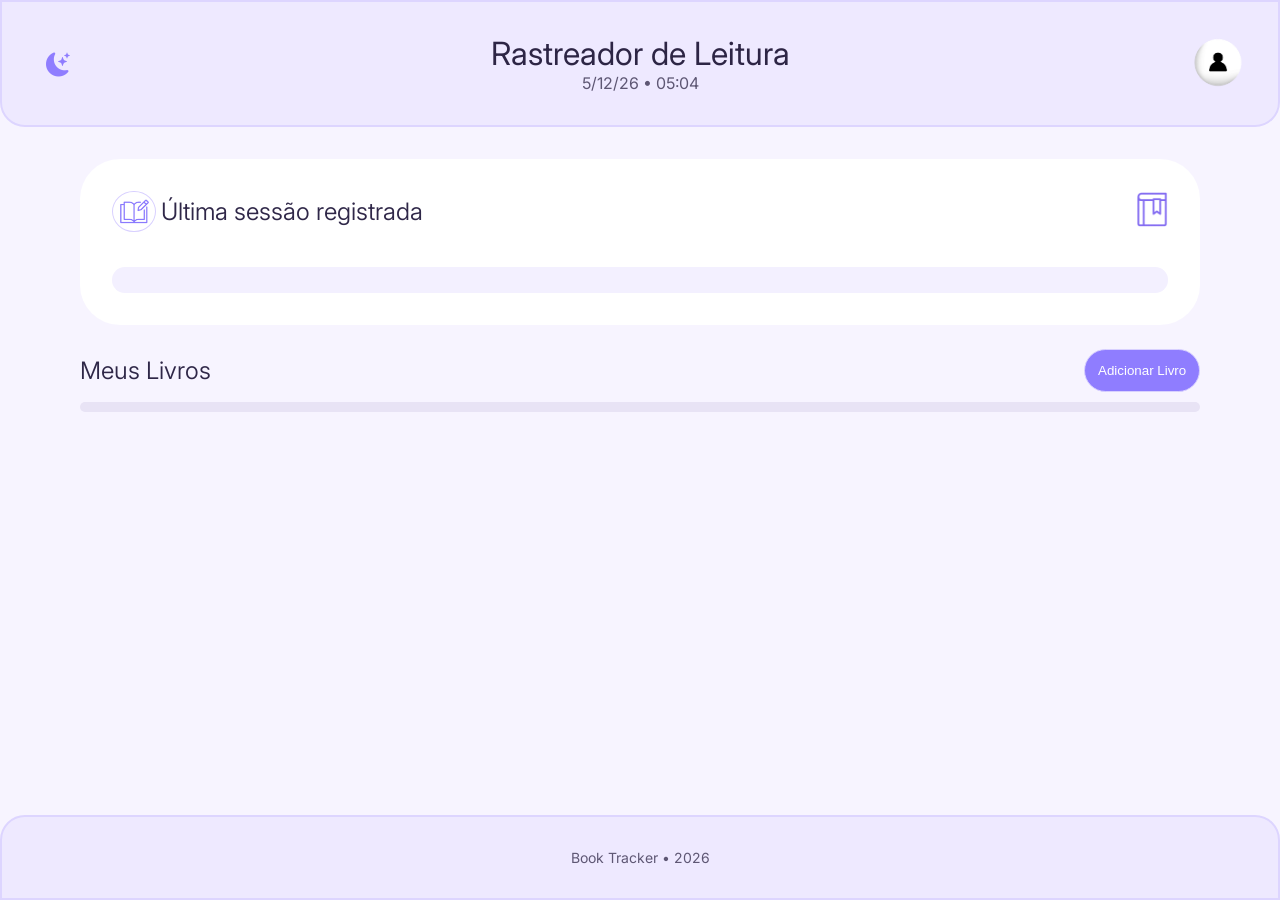
<file: index.html>
<!DOCTYPE html>
<html lang="pt-br">

<head>
    <meta charset="UTF-8">
    <meta name="viewport" content="width=device-width, initial-scale=1.0">
    <title>Rastreador de Leitura</title>

    <script defer src="javascript/components/clock.js"></script>
    <script type="module" src="javascript/pages/homepage.js"></script>
    <script defer src="javascript/components/tema.js"></script>

    <link rel="stylesheet" href="css/global.css">
    <link rel="stylesheet" href="css/homepage.css">

    <link rel="preconnect" href="https://fonts.googleapis.com">
    <link rel="preconnect" href="https://fonts.gstatic.com" crossorigin>
    <link
        href="https://fonts.googleapis.com/css2?family=Inter:ital,opsz,wght@0,14..32,100..900;1,14..32,100..900&display=swap"
        rel="stylesheet">
    <link rel="stylesheet" href="https://cdn.jsdelivr.net/npm/bootstrap-icons@1.13.1/font/bootstrap-icons.min.css">
</head>

<body>
    <header>
        <div class="header-center">
            <h1>Rastreador de Leitura</h1>
            <time id="clock"></time>
        </div>

        <div class="header-right">
            <img class="user-icon" src="assets/images/profile-user-icon-png.png">
        </div>

        <div class="header-left">
            <i id="btnTema" class="bi bi-moon-stars-fill"></i>
        </div>

    </header>

    <main>
        <section class="last-session">
            <div class="session-header">
                <div class="session-title">
                    <div class="session-icon">
                        <img class="session-img-icon" src="assets\images\session-icon.png">
                    </div>
                    <h2>Última sessão registrada</h2>
                </div>

                <a href="index.html">
                    <img class="session-img-icon" src="assets\images\book-icon.png">
                </a>
            </div>

            <div class="session-info">
                <time id="session-date"></time>
                <p id="session-pages"></p>
            </div>

            <div class="session-user-comment">
                <p id="session-comment"></p>
            </div>
        </section>

        <section class="books">
            <div class="books-header">
                <h2>Meus Livros</h2>
                <button id="botao-hp-adicionar-livro">Adicionar Livro</button>
            </div>
            <div class="books-line"></div>

            <div class="books-grid" id="books-grid"></div>
        </section>
    </main>

    <div class="modal-overlay" id="form-adicionar-livro">
        <div class="modal adicionar">
            <div class="modal-header-adicionar">
                <div class="foto">
                    <img src="assets/images/icons8-open-book.png" alt="icon livro aberto">
                </div>
                <div class="modal-header-text">
                    <p>Adicionar livro</p>
                    <p>Preencha as informações do livro.</p>
                </div>
            </div>
            <div>
                <form id="form-livro" class="form-livro">

                    <div class="campo2">
                        <label for="titulo">Título:</label>
                        <input type="text" id="titulo" name="titulo" required minlength="2" maxlength="255"
                            placeholder="Digite o título do livro">
                    </div>

                    <div class="campo2">
                        <label for="autor">Autor(a):</label>
                        <input type="text" id="autor" name="autor" required minlength="3" maxlength="255"
                            placeholder="Digite o nome do autor">
                    </div>

                    <div class="container-form">
                        <div class="campo2">
                            <label for="genero">Gênero:</label>

                            <select class="input" id="genero" name="genero" required>
                                <option value="">Selecione um gênero</option>
                                <option value="Ação">Ação</option>
                                <option value="Aventura">Aventura</option>
                                <option value="Autoajuda">Autoajuda</option>
                                <option value="Biografia">Biografia</option>
                                <option value="Ciência">Ciência</option>
                                <option value="Clássico">Clássico</option>
                                <option value="Comédia">Comédia</option>
                                <option value="Conto">Conto</option>
                                <option value="Drama">Drama</option>
                                <option value="Fantasia">Fantasia</option>
                                <option value="Ficção Científica">Ficção Científica</option>
                                <option value="Didádico">Didático</option>
                                <option value="Infantil">Infantil</option>
                                <option value="Mistério">Mistério</option>
                                <option value="Poesia">Poesia</option>
                                <option value="Romance">Romance</option>
                                <option value="Suspense">Suspense</option>
                                <option value="Terror">Terror</option>
                            </select>
                        </div>

                        <div class="campo2">
                            <label for="paginas">Quantidade de Pág.:</label>

                            <input class="input" type="number" id="paginas" name="qtdPaginas" required min="1"
                                max="100000" step="1" placeholder="Ex.: 320">
                        </div>

                    </div>


                    <div class="botoes-modal-adicionar">
                        <button type="button" id="btn-cancelar-adicao" class="btn-modal">
                            Cancelar
                        </button>

                        <button type="submit" id="btn-adicionar" class="btn-modal roxo">
                            Adicionar livro
                        </button>
                    </div>
                </form>
            </div>
        </div>
    </div>

    <footer>
        <p>Book Tracker • 2026</p>
    </footer>
</body>

</html>
</file>
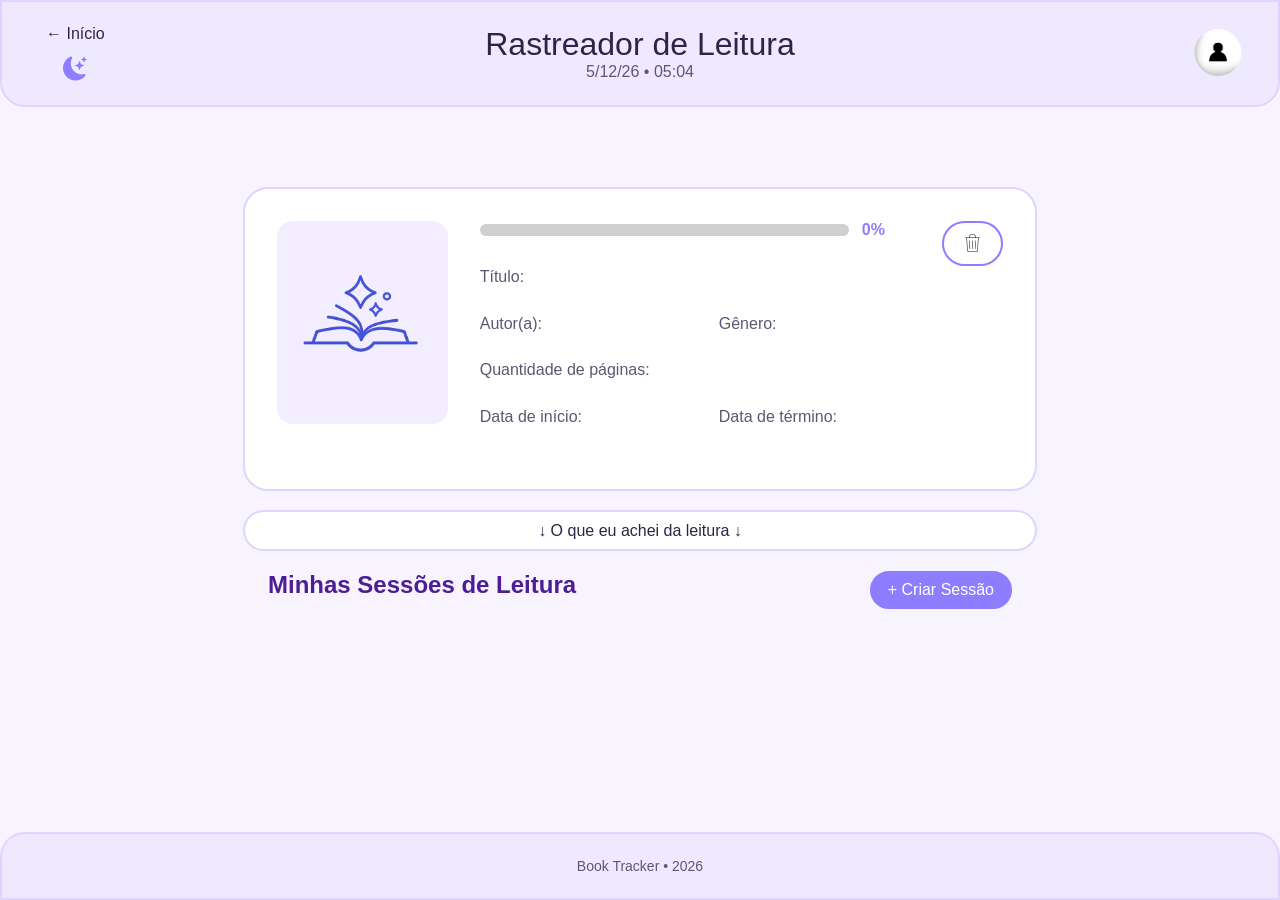
<file: pages/livro.html>
<!DOCTYPE html>
<html lang="pt-BR">

<head>
  <meta charset="UTF-8">
  <meta name="viewport" content="width=device-width, initial-scale=1.0">
  <title>Rastreador de Leitura</title>

  <script defer src="../javascript/components/clock.js"></script>
  <script defer src="../javascript/components/livro.js"></script>
  <script type="module" src="../javascript/pages/livro.js">

  </script>
  <script defer src="../javascript/components/tema.js"></script>

  <link rel="stylesheet" href="../css/global.css">
  <link rel="stylesheet" href="../css/livro.css">
  <link rel="stylesheet" href="https://cdn.jsdelivr.net/npm/bootstrap-icons@1.13.1/font/bootstrap-icons.min.css">
</head>

<body>

  <header>
    <div class="header-center">
      <h1>Rastreador de Leitura</h1>
      <time id="clock"></time>
    </div>
    <div class="header-right">
      <img class="user-icon" src="../assets/images/profile-user-icon-png.png">
    </div>

    <div class="header-left">
      <a href="../index.html" id="voltarInicio">&larr; Início</a>
      <i id="btnTema" class="bi bi-moon-stars-fill"></i>
    </div>
  </header>

  <main>
    <section class="card-infLivro">

      <div class="card-img">
        <img class="img-liv-aberto" src="../assets/images/icone-livro-estrela.png" alt="Livro aberto">
      </div>

      <div class="lado-direito">
        <div class="container-progresso">

          <div class="barra-progresso">
            <div class="progresso"></div>
          </div>

          <span id="porcentagem">0%</span>

        </div>

        <div class="dados-livro">

          <div class="campo titulo">
            <span class="label">Título:</span>
            <span class="valor" id="titulo"></span>
          </div>

          <div class="campo autor">
            <span class="label">Autor(a):</span>
            <span class="valor" id="autor"></span>
          </div>

          <div class="campo genero">
            <span class="label">Gênero:</span>
            <span id="genero"></span>
          </div>

          <div class="campo paginas">
            <span class="label">Quantidade de páginas:</span>
            <span id="qtdPag"></span>
          </div>

          <div class="campo inicio">
            <span>Data de início:</span>
            <span id="dtInicio"></span>
          </div>

          <div class="campo fim">
            <span class="label">Data de término:</span>
            <span id="dtFim"></span>
          </div>

        </div>
      </div>

      <button class="botao-remover" id="botao-remover">
        <img src="../assets/images/icons8-trash-25.png" alt=""></button>

    </section>
    <section class="card-opiniao">

      <button class="btn-opiniao" id="btnOpiniao">
        <span>&darr;</span>
        O que eu achei da leitura
        <span>&darr;</span>
      </button>

      <div class="conteudo-opiniao opnOculto" id="conteudoOpiniao">
        <div class="opiniao" id="opiniao"></div>
      </div>

    </section>

    <section class="sessao-sessoes-leitura">
      <div class="sessao-sessoes-leitura-head">
        <h2>Minhas Sessões de Leitura</h2>
        <button id="botao-criar-sessao">+ Criar Sessão</button>
      </div>
      <div id="listaSessoes"></div>
    </section>

  </main>

  <div class="modal-overlay" id="form-adicionar-sessao">
    <div class="modal adicionar">
      <div class="modal-header-adicionar">
        <div class="foto">
          <img src="../assets/images/icons8-open-book.png" alt="icon livro aberto">
        </div>
        <div class="modal-header-text">
          <p>Criar Sessão de Leitura</p>
          <p>Registre seu progresso na leitura do livro.</p>
        </div>
      </div>
      <div>
        <form id="form-criar-sessao" class="form-sessao">
          <div class="campo2">
            <label for="paginas">Quantidade de páginas lidas:</label>

            <input class="input" type="number" id="paginas" name="qtdPaginas" required min="1" max="100000" step="1"
              placeholder="Ex.: 320">
          </div>

          <div class="campo2">
            <label for="comentario">Comentário:</label>

            <textarea id="comentario" name="comentario" rows="8" maxlength="1000"
              placeholder="Escreva um comentário sobre sua leitura..."></textarea>
          </div>


          <div class="botoes-modal-adicionar">
            <button type="button" id="btn-cancelar-adicao-sessao" class="btn-modal">
              Cancelar
            </button>

            <button type="submit" id="btn-add-sessao" class="btn-modal roxo">
              Adicionar
            </button>
          </div>
        </form>
      </div>
    </div>
  </div>


  <div class="modal-overlay" id="modal-deletar-livro">
    <div class="modal excluir">
      <div class="modal-header">
        <div class="foto">
          <img src="../assets/images/icons8-trash-50.png" alt="icon lixeira">
        </div>
        <div class="modal-header-text">
          <p>Deletar livro</p>
          <p>Esta ação não poderá ser desfeita.</p>
        </div>
      </div>

      <p class="modal-msg">Tem certeza que deseja excluir esse livro?</p>

      <div class="botoes-modal">
        <button class="btn-modal" id="btn-cancelar-modal">Cancelar</button>
        <button class="btn-modal vermelho" id="btn-deletar">Deletar</button>
      </div>
    </div>
  </div>

  <div class="modal-overlay" id="modal-registrar-opiniao">
    <div class="modal adicionar">
      <div class="modal-header-adicionar">
        <div>
          <img src="../assets/images/icons8-review.png" alt="icon opiniao">
        </div>
        <div class="modal-header-text">
          <p>Registar Opinião</p>
          <p>Parabéns! Você concluiu o livro.</p>
        </div>
      </div>

      <div>
        <form id="form-editar-livro" class="form-editar-sessao">
          <div class="campo-estrela">
            <label>Sua nota para o livro:</label>

            <div class="rating">
              <input type="radio" name="nota" id="star5" value="5">
              <label for="star5">★</label>

              <input type="radio" name="nota" id="star4" value="4">
              <label for="star4">★</label>

              <input type="radio" name="nota" id="star3" value="3">
              <label for="star3">★</label>

              <input type="radio" name="nota" id="star2" value="2">
              <label for="star2">★</label>

              <input type="radio" name="nota" id="star1" value="1" required>
              <label for="star1">★</label>
            </div>
          </div>

          <div class="campo2">
            <label for="comentario">Opinião:</label>

            <textarea class="input" id="comentario" name="opiniao" rows="8" maxlength="1000"
              placeholder="Escreva sua opinião sobre o livro lido..."></textarea>
          </div>


          <div class="botoes-modal-adicionar">
            <button type="button" id="btn-cancelar-editar-livro" class="btn-modal">
              Cancelar
            </button>

            <button type="submit" id="btn-editar-livro" class="btn-modal roxo">
              Registrar
            </button>
          </div>
        </form>
      </div>
    </div>
  </div>

  <footer>
    <p>Book Tracker • 2026</p>
  </footer>
</body>

</html>
</file>
<file: css/global.css>
* {
  margin: 0;
  padding: 0;
  box-sizing: border-box;
}

:root {
  --background: #f7f4ff;
  --surface: #eee9ff;

  --font-family: "Inter", sans-serif;

  --on-surface: #2d2545;
  --text-muted: #5e5774;
  --borda-hf: #ddd5ff;

  --radius-sm: 25px;

  --padding-sm: 1.5rem;
  --padding-md: 2rem;
  --padding-lg: 5rem;
}

header,
footer {
  background-color: var(--surface);
  border: 2px solid var(--borda-hf);
  padding: var(--padding-sm);

  display: flex;
  justify-content: center;
  align-items: center;
}

/* Header */
header {
  position: relative;

  border-radius: 0 0 var(--radius-sm) var(--radius-sm);
}

h1 {
  color: var(--on-surface);
  font-weight: 400;
}

time {
  color: var(--text-muted);
}

.header-center {
  display: flex;
  flex-direction: column;

  text-align: center;
}

.header-right {
  position: absolute;
  right: 20px;
}

.user-icon {
  width: 5rem;
  height: 5rem;
}

/* Body */
body {
  background-color: var(--background);

  font-family: var(--font-family);
  font-style: normal;

  min-height: 100vh;
  display: flex;
  flex-direction: column;
}

main {
  flex: 1;
  display: flex;
  flex-direction: column;
  gap: 1.5rem;
  padding: var(--padding-md) var(--padding-lg);
}

/* Footer */
footer {
  border-radius: var(--radius-sm) var(--radius-sm) 0 0;
}

footer p {
  color: var(--text-muted);
  font-size: 0.875rem;
}

body.dark {
  --background: #121212;
  --surface: #1f1f1f;
  --on-surface: #e8e6f2;
  --text-muted: #c7c7c7;
}

body.dark header,
body.dark footer {
  border-color: #444;
}

#btnTema {
  font-size: 1.5rem;
  color: #8f7dff;
  cursor: pointer;
  transition: 0.2s;
}

#btnTema:hover {
  color: #6f5cff;
  transform: scale(1.1);
}

/* Modais */

.modal-overlay {
  position: fixed;
  inset: 0;
  background: rgba(238, 231, 240, 0.45);
  backdrop-filter: blur(8px);
  -webkit-backdrop-filter: blur(8px);

  display: flex;
  justify-content: center;
  align-items: center;

  opacity: 0;
  visibility: hidden;
  transition: 0.3s ease;

  z-index: 9999;
}

.modal-overlay.ativo {
  opacity: 1;
  visibility: visible;
}

.modal {
  position: relative;
  max-height: 60%;
  background: #fff;
  border-radius: 16px;
  padding: 2rem 4rem;
  box-shadow: 0 15px 40px rgba(0, 0, 0, 0.25);
  border: solid 2px #e8e1ff;
  animation: aparecer 0.25s ease;
  display: flex;
  flex-direction: column;
  gap: 2.2rem;
  justify-content: center;
}

.excluir {
  width: min(80vw, 600px);
  max-height: 80vh;
  align-items: center;
  justify-content: center;
}

.adicionar {
  width: min(80vw, 700px);
  max-height: 80vh;
}

.modal-msg {
  font-size: 1.2rem;
}

.modal-header {
  display: flex;
  align-items: center;
  gap: 1.5rem;
  width: 100%;
  padding-bottom: 1rem;
  border-bottom: solid 1px #4c1d95;
  justify-content: center;
  flex-wrap: wrap;
}

.modal-header-text {
  line-height: 140%;
}

.modal-header-adicionar {
  display: flex;
  gap: 1.5rem;
  width: 100%;
  padding-bottom: 1rem;
  border-bottom: solid 1px #4c1d95;
  align-items: center;
  justify-content: flex-start;
  flex-wrap: wrap;
}

.foto {
  display: inline-flex;
  justify-content: center;
  align-items: center;

  border: 1px solid #8f7dff;
  border-radius: 50%;
  padding: 8px;
}

.botoes-modal {
  display: flex;
  gap: 1.5rem;
}

.botoes-modal-adicionar {
  display: flex;
  gap: 1rem;
  justify-content: end;
}

.botoes-modal-adicionar .roxo {
  background-color: #8f7dff;
  color: white;
}

.btn-modal {
  border: solid 1px #8f7dff;
  height: 40px;
  width: 122px;
  border-radius: var(--radius-sm);
  background-color: #f7f4ff;
  cursor: pointer;
}

.btn-modal.vermelho {
  background-color: #d9534f;
  border: none;
  color: #fff;
}

.btn-modal:hover {
  background-color: #d1caff;
}

.btn-modal.vermelho:hover {
  background-color: #c30600;
}

.form-livro {
  display: flex;
  flex-direction: column;
  gap: 1.5rem;
  width: 100%;
}

.campo2 {
  display: flex;
  flex-direction: column;
  gap: 0.5rem;
  width: 100%;
  background-color: inherit;
}

.campo2 input[type="text"] {
  padding: 0.5rem 1rem;
  border-radius: 5px;
  border: solid 1px gray;
  background-color: inherit;
}

.container-form {
  display: flex;
  gap: 2rem;
  flex-wrap: wrap;
}

.input {
  padding: 0.5rem;
  border-radius: 5px;
  border: solid 1px gray;
  background-color: inherit;
}

body.dark .modal {
  background: #1f1f1f;
  border-color: #444;
}

body.dark .modal {
  color: white;
}

textarea {
  background: transparent;
}

@keyframes aparecer {
  from {
    transform: translateY(-20px) scale(0.95);
    opacity: 0;
  }

  to {
    transform: translateY(0) scale(1);
    opacity: 1;
  }
}
</file>
<file: css/homepage.css>
:root {
  --icon-size-wdth-sm: 2rem;

  --gap-xm: 5px;
  --gap-sm: 10px;
  --gap-md: 15px;
  --gap-lg: 2rem;

  --padding-xs: 0.3rem;
  --padding-sm: 2rem;

  --radius-md: 2.5rem;
  --radius-xl: 50%;

  /* TEXTO */
  --heading-color: #2f2748;
  --session-info-color: #59536d;
  --session-comment-color: #47415a;

  /* CORES */
  --primary-color: #8f7dff;
  --primary-border-color: #d8d0ff;
  --line-books-color: #e8e3f5;

  /* SURFACES */
  --surface-color: #ffffff;
  --surface-variant: #f3f0ff;

  /* BUTTON */
  --btn-primary-bg: var(--primary-color);
  --btn-primary-text: #ffffff;
}

h2 {
  color: var(--heading-color);
  font-weight: 350;
}

/* ÚLTIMA SESSÃO */
.last-session {
  display: flex;
  flex-direction: column;

  padding: var(--padding-sm);
  gap: var(--gap-md);

  border-radius: var(--radius-md);

  background-color: var(--surface-color);
}

.session-header {
  display: flex;
  gap: var(--gap-xm);
  align-items: center;
  justify-content: space-between;
}

.session-title {
  display: flex;
  align-items: center;
  gap: var(--gap-xm);
}

.session-icon {
  border: 1.5px solid var(--primary-border-color);
  border-radius: var(--radius-xl);
  padding: var(--padding-xs);

  display: flex;
  align-items: center;
  justify-content: center;
}

.session-img-icon {
  width: var(--icon-size-wdth-sm);
  height: auto;

  object-fit: cover;
}

.session-info {
  display: flex;
  flex-direction: column;

  color: var(--session-info-color);

  gap: var(--gap-xm);
}

.session-user-comment {
  background-color: var(--surface-variant);
  color: var(--session-comment-color);

  padding: 0.8rem;

  border-radius: 0.8rem;
}

/* ÁREA DE LIVROS */
.books {
  display: flex;
  flex-direction: column;
  gap: var(--gap-sm);
}

.books-header {
  display: flex;
  width: 100%;

  align-items: center;
  justify-content: space-between;

  gap: var(--gap-md);
}

.books-line {
  background-color: var(--line-books-color);

  width: 100%;
  height: 10px;

  border-radius: var(--radius-md);
}

.books-header button {
  align-self: flex-end;

  background-color: var(--btn-primary-bg);
  color: var(--btn-primary-text);

  padding: 0.8rem;

  border: 1.5px solid var(--primary-border-color);
  border-radius: var(--radius-md);
}

.books-header button:hover {
  cursor: pointer;
}

.books-grid {
  display: grid;
  grid-template-columns: repeat(auto-fit, minmax(400px, 1fr));
  gap: var(--gap-lg);
  margin-top: 1rem;
}

.book-header {
  display: flex;
  gap: 3rem;
  align-items: center;
}

.book-title {
  color: var(--heading-color);

  font-size: 1.05rem;

  font-weight: 400;

  line-height: 1.2;
}

.book-author {
  color: var(--session-info-color);

  font-size: 0.9rem;

  font-weight: 350;
}

.book-genre {
  color: var(--session-info-color);

  opacity: 0.75;

  font-size: 0.88rem;

  font-weight: 300;
}

.book-progress {
  display: flex;
}

.progress-bar {
  width: 100%;
  height: 0.7rem;
  margin-bottom: 1rem;

  background: #cfcfcf;
  border-radius: 999px;
}

.progress {
  width: 0%;
  height: 100%;

  background: #8f7dff;
  border-radius: 999px;
}

#percent {
  min-width: 3rem;
  font-weight: 600;
  color: #8f7dff;
}

.book-card {
  display: flex;
  flex-direction: column;

  gap: 1rem;

  padding: 2rem;

  background: var(--surface-color);
  border-radius: var(--radius-md);
  border: 2px solid var(--primary-border-color);

  min-height: 250px;

  box-shadow: 0 4px 18px rgba(47, 39, 72, 0.08);
}

.book-icon {
  width: 4rem;
}

.book-info {
  display: flex;
  flex-direction: column;

  gap: 0.45rem;
}

.book-info p {
  margin: 0;
}

.book-buttons {
  display: flex;
  gap: 1rem;
  justify-content: space-between;
}

.book-buttons button {
  flex: 1;
  border: none;
  background-color: var(--surface-variant);
  color: var(--session-info-color);
  padding: 0.9rem 1.8rem;

  border-radius: var(--radius-md);

  font-size: 1rem;

  font-weight: 400;

  cursor: pointer;

  transition: 0.2s;
}

.book-buttons button:hover {
  background-color: var(--line-books-color);

  color: var(--heading-color);

  transform: translateY(-1px);
}

.book-buttons button:last-child {
  color: var(--primary-color);

  font-weight: 500;
}

.header-left {
  position: absolute;
  top: 50%;
  left: 44px;
  transform: translateY(-50%);
  display: flex;
  flex-direction: column;
  gap: 0.8rem;
  align-items: center;
}

body.dark h2,
body.dark .book-title {
  color: var(--on-surface);
}

body.dark .last-session,
body.dark .book-card {
  background: #1f1f1f;
  border: 2px solid #444;
}

body.dark .session-info,
body.dark .book-author,
body.dark .book-genre {
  color: var(--text-muted);
}

body.dark .session-user-comment,
body.dark .book-buttons button {
  background: #2d2d2d;
  color: var(--on-surface);
}

body.dark .books-line {
  background: #444;
}

body.dark .session-icon {
  border-color: #444;
}

body.dark .book-buttons button:hover {
  background: #3a3a3a;
  color: #8f7dff;
}
</file>
<file: css/livro.css>
main {
  width: 90%;
  margin: 3rem auto;

  display: flex;
  flex-direction: column;
  gap: 1.2rem;
}

.header-left {
  position: absolute;
  top: 50%;
  left: 44px;
  transform: translateY(-50%);
  display: flex;
  flex-direction: column;
  gap: 0.8rem;
  align-items: center;
}

#voltarInicio {
  color: var(--on-surface);
  text-decoration: none;
  cursor: pointer;
}

#voltarInicio:hover {
  color: var(--text-muted);
}

.card-infLivro {
  width: 80%;
  min-height: 19rem;
  margin: 0 auto;
  padding: 2rem;

  display: flex;
  gap: 2rem;
  align-items: flex-start;
  justify-content: space-between;

  background: #fff;
  border: 2px solid #ddd5ff;
  border-radius: var(--radius-sm);
}

.card-img,
.sessao-img {
  flex-shrink: 0;

  display: flex;
  justify-content: center;
  align-items: center;

  background: #f2eeff;
  border-radius: 1rem;
}

.card-img {
  width: 23.5%;
  height: 12.6875rem;
}

.card-img img,
.sessao-img img {
  width: 100%;
  height: auto;
}

.lado-direito {
  display: flex;
  flex-direction: column;
  gap: 0.8rem;
  width: 100%;
}

.barra-progresso {
  width: 100%;
  height: 0.7rem;

  background: #cfcfcf;
  border-radius: 999px;
}

.progresso {
  width: 0%;
  height: 100%;

  background: #8f7dff;
  border-radius: 999px;
}

.container-progresso {
  width: 100%;
  display: flex;
  gap: 0.8rem;
  align-items: center;
  margin-bottom: 1rem;
}

#porcentagem {
  min-width: 3rem;
  font-weight: 600;
  color: #8f7dff;
}

.dados-livro {
  display: grid;
  grid-template-columns: 1fr 1fr;
  column-gap: 3rem;
  row-gap: 1.8rem;

  font-weight: 500;
  color: var(--text-muted);
}

.titulo,
.paginas {
  grid-column: 1 / 3;
}

.campo {
  display: flex;
  align-items: center;
  gap: 0.4rem;
}

.botoes {
  display: flex;
  gap: 1rem;
  margin-top: 0.8rem;
}

.botao-remover {
  padding: 0.5rem 1rem;

  background: white;

  border: solid 2px #8f7dff;
  border-radius: var(--radius-sm);

  font-size: 1rem;
  font-weight: 500;

  cursor: pointer;
  transition: 0.2s;

  display: flex;
  align-items: center;
}

.botao-remover:hover {
  background: #8f7dff;
}

/* Opinião */
.card-opiniao {
  width: 80%;
  margin: 0 auto;
}

.btn-opiniao {
  width: 100%;
  padding: 0.6rem;

  background: #fff;
  color: var(--on-surface);

  border: 2px solid #ddd5ff;
  border-radius: var(--radius-sm);

  font-size: 1rem;
  font-family: var(--font-family);

  cursor: pointer;
}

.conteudo-opiniao {
  margin-top: 0.5rem;
  min-height: 6rem;
  padding: 1.5rem;

  background: #fff;
  border: 2px solid #ddd5ff;
  border-radius: var(--radius-sm);
}

.conteudo-opiniao p {
  color: var(--on-surface);
}

#listaSessoes {
  display: flex;
  flex-direction: column;
  gap: 1.2rem;
}

.sessao-sessoes-leitura {
  display: flex;
  flex-direction: column;
  gap: 1rem;
}

.sessao-sessoes-leitura-head {
  margin: auto;
  width: 75%;
  display: flex;
  justify-content: space-between;
}

.sessao-sessoes-leitura-head h2 {
  color: #4c1d95;
}

.sessao-sessoes-leitura-head button {
  padding: 0.5rem 1rem;
  background: #8f7dff;
  color: white;
  border: solid 2px #8f7dff;
  border-radius: var(--radius-sm);
  font-size: 1rem;
  font-weight: 500;
  cursor: pointer;
  transition: 0.2s;
  display: flex;
  align-items: center;
}

.sessao-sessoes-leitura-head button:hover {
  background-color: inherit;
  color: #000;
}

.sessoes-leitura {
  width: 80%;
  min-height: 12rem;
  margin: 0 auto;
  padding: 1.5rem 2rem;

  display: flex;
  align-items: center;
  gap: 1.5rem;

  background: #fff;
  border: 2px solid #ddd5ff;
  border-radius: var(--radius-sm);
}

.sessao-img {
  width: 8rem;
  height: 8rem;
}

.sessao-info {
  flex: 1;

  display: flex;
  flex-direction: column;
  gap: 1rem;
}

.sessao-info h3 {
  margin: 0;

  text-align: center;
  font-size: 1rem;
  font-weight: 500;
}

.dados-sessao {
  display: flex;
  flex-direction: column;
  gap: 1rem;
  font-weight: 500;
  color: var(--text-muted);
}

.dados-sessao p {
  margin: 0;
}

.comentario-sessao {
  width: 100%;
  min-height: 4rem;
  padding: 1rem;

  display: flex;
  justify-content: center;
  align-items: center;

  background: #f2eeff;
  border-radius: 1rem;
  text-align: center;

  color: var(--on-surface);
  font-weight: 500;
  text-align: justify;
}

.sem-sessoes {
  width: 80%;
  margin: 0 auto;
  padding: 2rem;

  text-align: center;
  color: var(--text-muted);

  background: #fff;
  border: 2px solid #ddd5ff;
  border-radius: var(--radius-sm);
}

.opnOculto {
  display: none;
}

.opiniao {
  color: var(--on-surface);
  font-weight: 500;
  text-align: justify;

  display: flex;
  align-items: center;
}

.sessaoLeitura {
  color: var(--on-surface);
}

.campo2 textarea {
  width: 100%;
  min-height: 180px;
  padding: 12px;
  border: 1px solid #ccc;
  border-radius: 10px;
  font-size: 16px;
  font-family: inherit;
  resize: none;
  overflow: auto;
  box-sizing: border-box;
}

.form-sessao,
.form-editar-sessao {
  display: flex;
  flex-direction: column;
  gap: 1.5rem;
}

.btn-modal {
  border: solid 1px #8f7dff;
  height: 40px;
  width: 122px;
  border-radius: var(--radius-sm);
  background-color: #f7f4ff;
  cursor: pointer;
}

.btn-modal.vermelho {
  background-color: #d9534f;
  border: none;
  color: #fff;
}

.btn-modal:hover {
  background-color: #d1caff;
}

.btn-modal.vermelho:hover {
  background-color: #c30600;
}

.campo-estrela {
  display: flex;
  flex-direction: column;
  gap: 10px;
}

.rating {
  display: flex;
  flex-direction: row-reverse;
  justify-content: flex-end;
}

.rating input {
  display: none;
}

.rating label {
  font-size: 2.8rem;
  color: #d4d4d4;
  cursor: pointer;
  transition: 0.2s;
  user-select: none;
}

.rating label:hover,
.rating label:hover ~ label {
  color: #ffd43b;
  transform: scale(1.08);
}

.rating input:checked ~ label {
  color: #ffd43b;
}

.rating label:active {
  transform: scale(0.9);
}

@keyframes aparecer {
  from {
    transform: translateY(-20px) scale(0.95);
    opacity: 0;
  }

  to {
    transform: translateY(0) scale(1);
    opacity: 1;
  }
}

@media (max-width: 992px) {
  .card-infLivro {
    width: 95%;
    gap: 1.5rem;
  }

  .card-opiniao,
  .sessoes-leitura {
    width: 95%;
  }
}

@media (max-width: 768px) {
  .card-infLivro {
    width: 85%;
    flex-direction: row;
    align-items: center;
    gap: 1.8rem;
    padding: 1.5rem;
  }

  .card-img {
    width: 150px;
    height: 150px;
  }

  .card-img img {
    width: 75%;
  }

  .lado-direito {
    flex: 1;
  }

  .dados-livro {
    grid-template-columns: 1fr;
    row-gap: 0.8rem;
  }

  .titulo,
  .paginas {
    grid-column: auto;
  }

  .campo {
    align-items: flex-start;
  }

  .botoes {
    flex-direction: column;
  }
}

@media (max-width: 600px) {
  .card-infLivro {
    flex-direction: column;
    align-items: center;
    text-align: center;
    gap: 1.5rem;
  }

  .card-img {
    width: 180px;
    height: 180px;
  }

  .lado-direito,
  .container-progresso {
    width: 100%;
  }

  .dados-livro {
    grid-template-columns: 1fr;
  }

  .titulo,
  .paginas {
    grid-column: auto;
  }

  .campo {
    justify-content: flex-start;
  }

  .botoes {
    flex-direction: column;
    width: 100%;
  }

  .btn {
    width: 100%;
  }
}

/* Tema escuro */
body.dark .card-infLivro,
body.dark .sessoes-leitura,
body.dark .sem-sessoes,
body.dark .modal,
body.dark .input,
body.dark .campo2 {
  background: #1f1f1f;
  border-color: #444;
}

body.dark .card-img,
body.dark .sessao-img,
body.dark .comentario-sessao {
  background: #2d2d2d;
}

body.dark .dados-livro,
body.dark .dados-sessao,
body.dark .opiniao,
body.dark .sessaoLeitura,
body.dark .campo,
body.dark .modal-msg,
body.dark .modal-header,
body.dark .input,
body.dark button:hover {
  color: var(--on-surface);
}

body.dark .card-opiniao {
  background: transparent;
}

body.dark .btn-opiniao,
body.dark .conteudo-opiniao {
  background: #1f1f1f;
  color: var(--on-surface);
  border: 2px solid #444;
}

body.dark .conteudo-opiniao p,
body.dark #opiniao,
body.dark h2,
body.dark .modal {
  color: var(--on-surface);
}

body.dark .botao-remover {
  background: #8f7dff;
}
</file>
